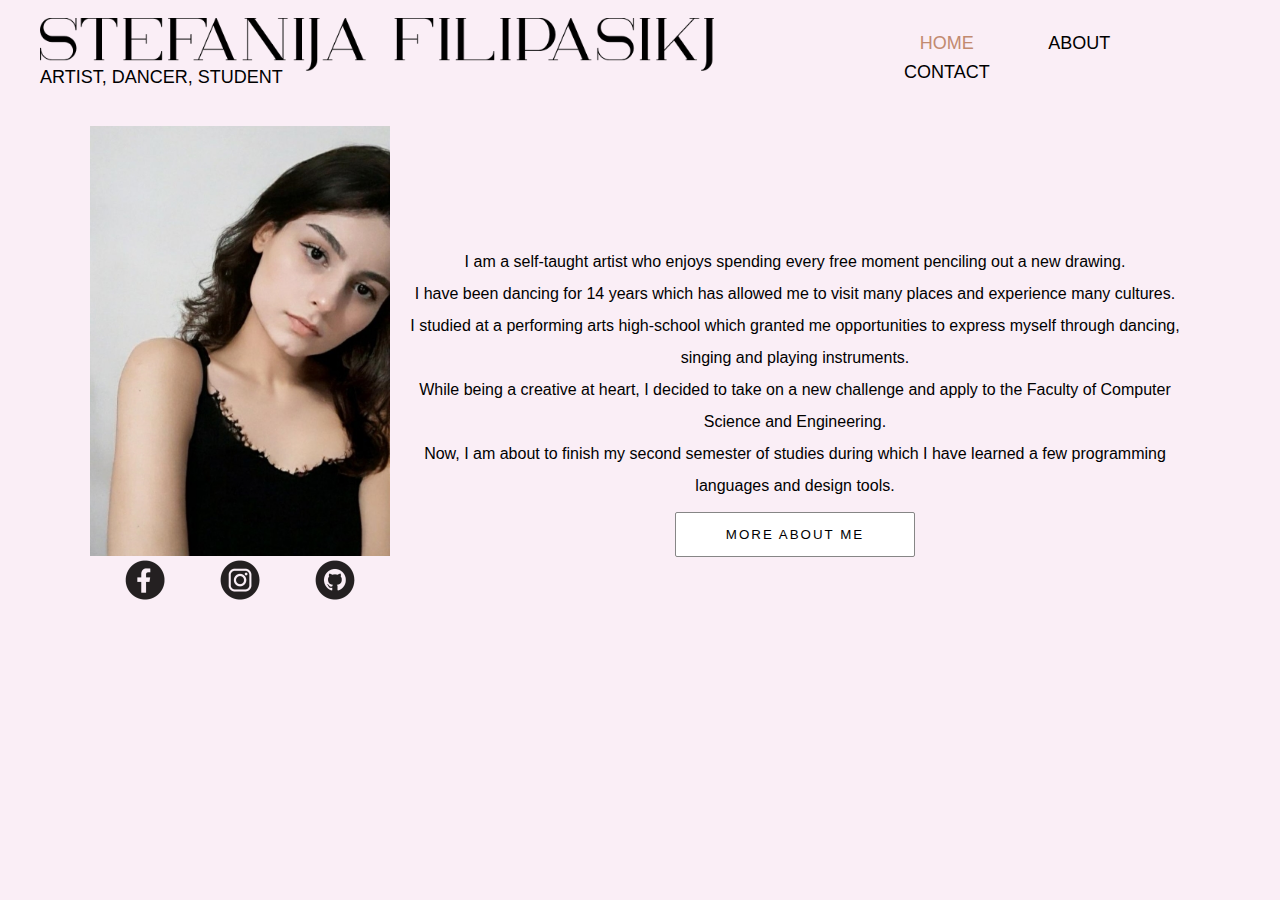
<file: index.html>
<!DOCTYPE html>
<html lang="en" xmlns="http://www.w3.org/1999/html">
<head>
    <meta charset="UTF-8">
    <title>Stefanija Filipasikj</title>
    <link rel="stylesheet" href="style.css">
    <link rel="icon" href="images/logo.png">
    <meta name="viewport" content="width=device-width, initial-scale=1.0">
</head>
<body>
    <header>
        <div>
        <img class="title" src="images/title.png" alt="Stefanija Filipasikj">
        <p>ARTIST, DANCER, STUDENT</p>
        </div>
        <nav>
            <ul>
                <li class="here"><a href="index.html" class="here">HOME</a></li>
                <li><a href="about.html">ABOUT</a></li>
                <li><a href="contact.html">CONTACT</a></li>
            </ul>
        </nav>
    </header>

    <section class="main1">
        <div class="left">
            <img src="images/profile.jpg" alt="profile-pic">
            <div class="socials">
                <a href="https://www.facebook.com/stefanija.filipasikj/" target="_blank"><img src="images/facebook.png" alt="facebook"></a>
                <a href="https://www.instagram.com/sfilipasikj/" target="_blank"><img src="images/instagram.png" alt="instagram"></a>
                <a href="https://github.com/sfilipasikj" target="_blank"><img src="images/github.png" alt="github"></a>
            </div>
        </div>

        <div class="right">
            <p>I am a self-taught artist who enjoys spending every free moment penciling out a new drawing.</p>
            <p>I have been dancing for 14 years which has allowed me to visit many places and experience many cultures.</p>
            <p>I studied at a performing arts high-school which granted me opportunities to express myself through dancing, singing and playing instruments.</p>
            <p>While being a creative at heart, I decided to take on a new challenge and apply to the Faculty of Computer Science and Engineering.</p>
            <p>Now, I am about to finish my second semester of studies during which I have learned a few programming languages and design tools.</p>

            <button class="more">
                <a href="about.html">MORE ABOUT ME</a>
            </button>
        </div>

    </section>
</body>
</html>
</file>
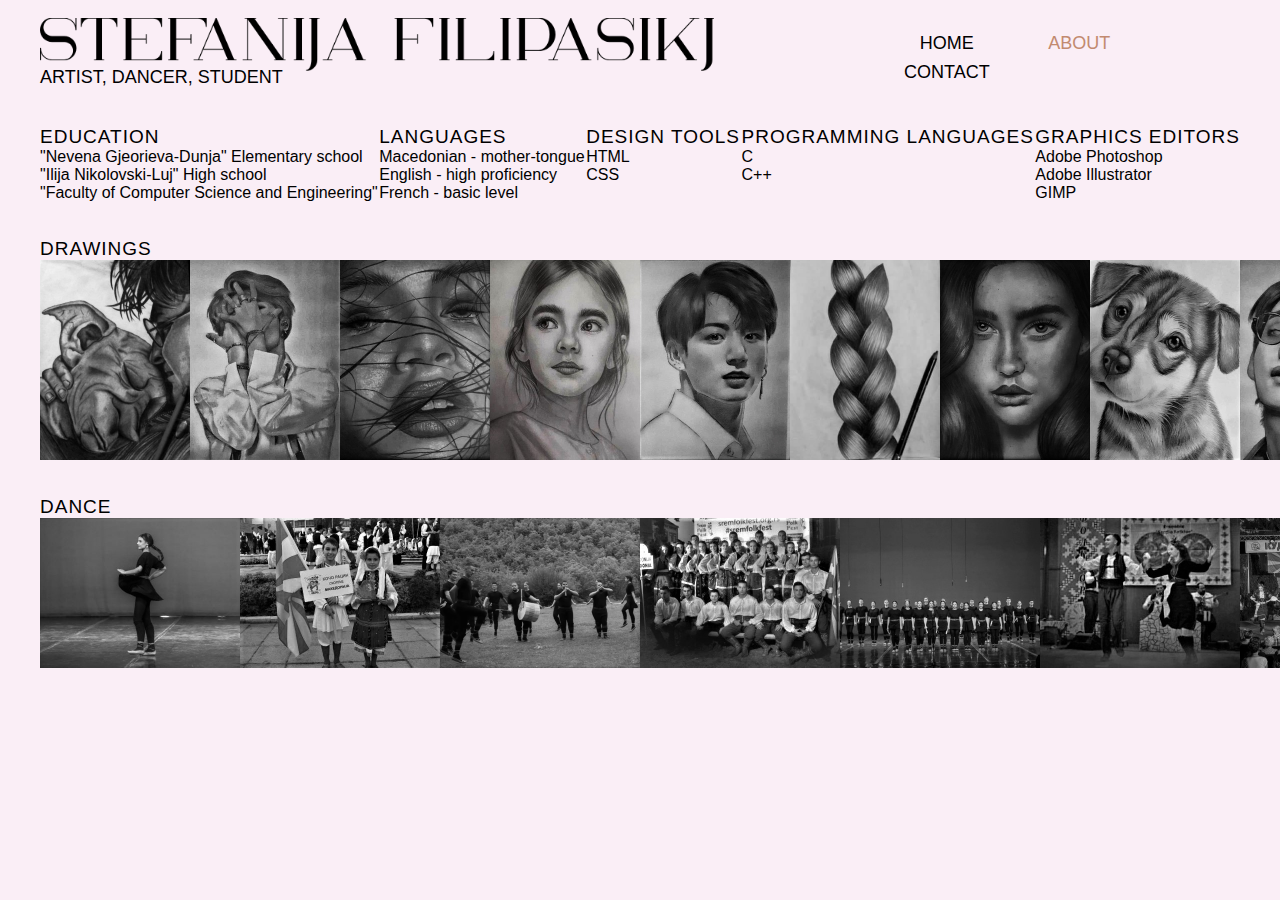
<file: about.html>
<!DOCTYPE html>
<html lang="en">
<head>
    <meta charset="UTF-8">
    <title>Stefanija Filipasikj</title>
    <link rel="stylesheet" href="style.css">
    <link rel="icon" href="images/logo.png">
    <meta name="viewport" content="width=device-width, initial-scale=1.0">
</head>
<body>
    <header>
        <div>
            <img class="title" src="images/title.png" alt="Stefanija Filipasikj">
            <p>ARTIST, DANCER, STUDENT</p>
        </div>
        <nav>
            <ul>
                <li><a href="index.html">HOME</a></li>
                <li class="here"><a href="about.html">ABOUT</a></li>
                <li><a href="contact.html">CONTACT</a></li>
            </ul>
        </nav>
    </header>

    <div class="main2">
        <div class="information">
            <div class="education">
                <h3>EDUCATION</h3>
                <p>"Nevena Gjeorieva-Dunja" Elementary school</p>
                <p>"Ilija Nikolovski-Luj" High school</p>
                <p>"Faculty of Computer Science and Engineering"</p>
            </div>
            <div class="languages">
                <h3>LANGUAGES</h3>
                <p>Macedonian - mother-tongue</p>
                <p>English - high proficiency</p>
                <p>French - basic level</p>
            </div>
            <div class="designTools">
                <h3>DESIGN TOOLS</h3>
                <p>HTML</p>
                <p>CSS</p>
            </div>
            <div class="programmingLanguages">
                <h3>PROGRAMMING LANGUAGES</h3>
                <p>C</p>
                <p>C++</p>
            </div>
            <div class="graphicsEditors">
                <h3>GRAPHICS EDITORS</h3>
                <p>Adobe Photoshop</p>
                <p>Adobe Illustrator</p>
                <p>GIMP</p>
            </div>
        </div>

        <div class="photos">
            <div class="drawings">
                <h3>DRAWINGS</h3>
                <div class="imgs">
                    <img src="images/drawing1.jpg" alt="drawing">
                    <img src="images/drawing2.jpg" alt="drawing">
                    <img src="images/drawing3.jpg" alt="drawing">
                    <img src="images/drawing4.jpg" alt="drawing">
                    <img src="images/drawing5.jpg" alt="drawing">
                    <img src="images/drawing6.jpg" alt="drawing">
                    <img src="images/drawing7.jpg" alt="drawing">
                    <img src="images/drawing8.jpg" alt="drawing">
                    <img src="images/drawing9.jpg" alt="drawing">
                </div>

            </div>
            <div class="dance">
                <h3>DANCE</h3>
                <div class="imgs">
                    <img src="images/dance1.jpg" alt="dancing">
                    <img src="images/dance2.jpg" alt="dancing">
                    <img src="images/dance3.png" alt="dancing">
                    <img src="images/dance4.jpg" alt="dancing">
                    <img src="images/dance5.jpg" alt="dancing">
                    <img src="images/dance6.jpg" alt="dancing">
                    <img src="images/dance7.jpg" alt="dancing">
                </div>
            </div>
        </div>
    </div>

</body>
</html>
</file>
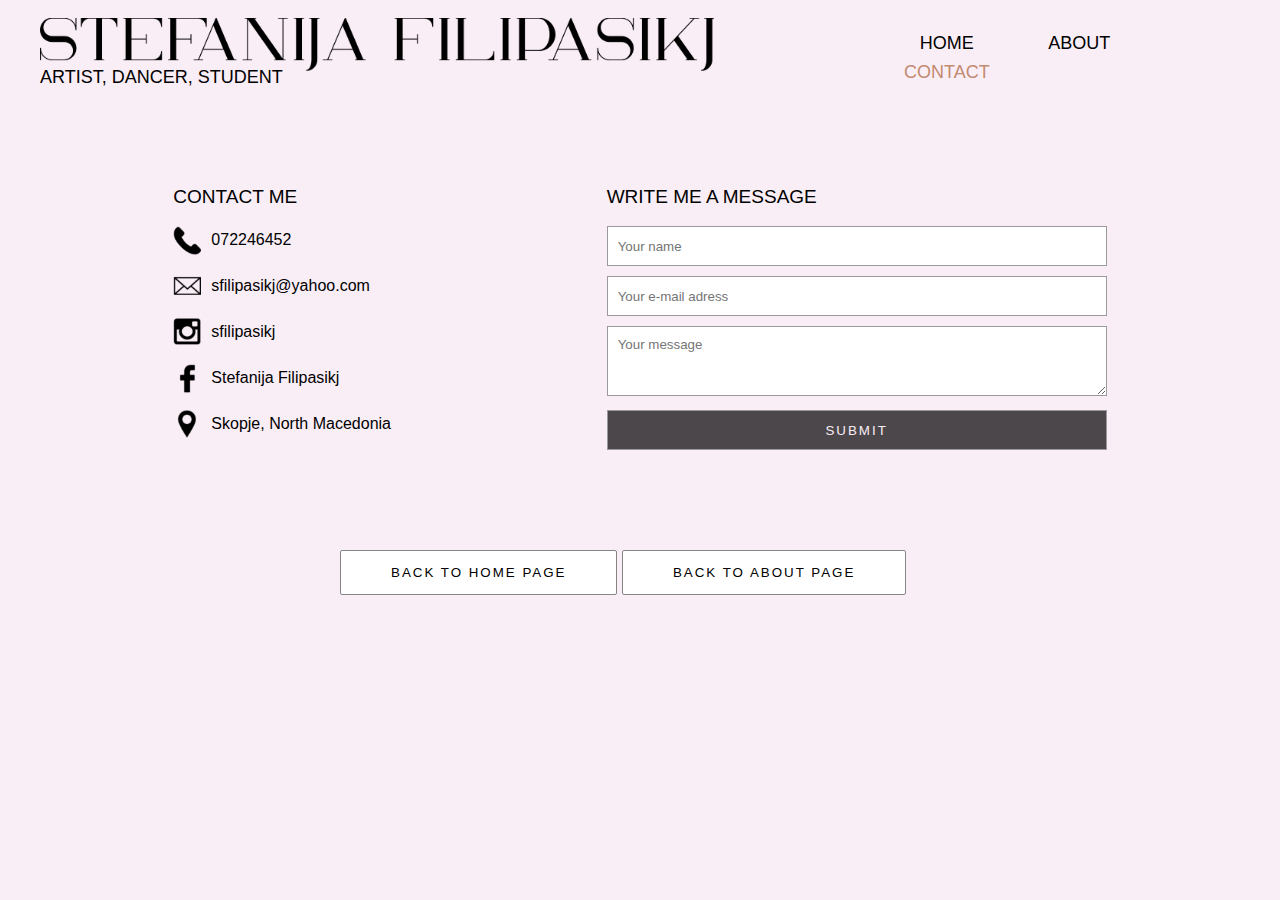
<file: contact.html>
<!DOCTYPE html>
<html lang="en">
<head>
    <meta charset="UTF-8">
    <title>Stefanija Filipasikj</title>
    <link rel="stylesheet" href="style.css">
    <link rel="icon" href="images/logo.png">
    <meta name="viewport" content="width=device-width, initial-scale=1.0">
</head>
<body>
    <header>
        <div>
            <img class="title" src="images/title.png" alt="Stefanija Filipasikj">
            <p>ARTIST, DANCER, STUDENT</p>
        </div>
        <nav>
            <ul>
                <li><a href="index.html">HOME</a></li>
                <li><a href="about.html">ABOUT</a></li>
                <li class="here"><a href="contact.html">CONTACT</a></li>
            </ul>
        </nav>
    </header>

    <div class="main3">
        <div class="contactInfo">
            <h3>CONTACT ME</h3>
            <img src="images/phone.png" alt="phone:"><p>072246452</p>
            <img src="images/mail.png" alt="mail:"><p>sfilipasikj@yahoo.com</p>
            <img src="images/insta.png" alt="instagram:"><p>sfilipasikj</p>
            <img src="images/face.png" alt="facebook:"><p>Stefanija Filipasikj</p>
            <img src="images/loc.png" alt="location:"><p>Skopje, North Macedonia</p>
        </div>

        <div class="message">
            <h3>WRITE ME A MESSAGE</h3>
            <form>
                <label for="name"></label>
                <input id="name" type="text" placeholder="Your name">

                <label for="email"></label>
                <input id="email" type="email" placeholder="Your e-mail adress">

                <label for="message"></label>
                <textarea id="message" placeholder="Your message"></textarea>

                <button type="submit">SUBMIT</button>
            </form>
        </div>
    </div>
    <div class="goBack">
        <a href="index.html"><button class="more">BACK TO HOME PAGE</button></a>
        <a href="about.html"><button class="more">BACK TO ABOUT PAGE</button></a>
    </div>
</body>
</html>
</file>
<file: style.css>
*{
    margin: 0;
    padding: 0;
    font-family: "Roboto Light", sans-serif;
}
a{
    text-decoration: none;
    color: inherit;
}
body{
    background-color: rgb(250 238 246);
    margin: 20px 40px 40px 40px;
}
.main1 img:first-of-type{
    width: 300px;
    margin-left: 20px;
}
header{
    height: 66px;
    display: flex;
    justify-content: space-between;
    align-items: center;
    margin-bottom: 40px;
}
header img{
    width: 80%;
    margin-bottom: 0;
}
header p{
    margin-top: -8px;
    font-size: 18px;
}
header ul{
    list-style-type: none;
    height: 60px;
    padding-top: 6px;
    box-sizing: border-box;
    margin-right: -20px;
}
nav ul li{
    display: inline-block;
    width: 120px;
    padding: 4px;
    text-align: center;
    font-size: 18px;
    transition: all 0.2s ease-in-out;
}
nav ul li:hover{
    background-color: rgb(237 220 211);
    border-radius: 2px;
}
.here{
    color: rgb(194 138 112);
}
.socials{
    width: 320px;
    display: flex;
    justify-content: space-evenly;
}
.socials img{
    max-width: 40px;
}
.main1{
    display: flex;
    justify-content: space-between;
}
.main1 .left{
    margin-left: 30px;
}
.main1 .right{
    margin-right: 40px;
    margin-top: 120px;
    text-align: center;
    line-height: 32px;
    font-size: 16px;
}
.more{
    padding: 14px 50px;
    letter-spacing: 2px;
    margin-top: 10px;
    background-color: white;
    border: 1px solid #868686;
    border-radius: 2px;
    transition: all 0.2s ease-in-out;
}
.more:hover{
    box-shadow: 0 5px 15px rgba(210, 170, 112, .7);
}
h3{
    font-weight: lighter;
    font-size: 19px;
}
.main2 h3{
    letter-spacing: 1px;
}
.main2 .information{
    display: flex;
    justify-content: space-between;
    margin-bottom: 36px;
}
.drawings{
    margin-bottom: 36px;
    width: 100%;
}
.dance{
    width: 100%;
}
.drawings img{
    display: inline-block;
    max-height: 200px;
}
.dance img{
    max-height: 150px;
    display: inline-block;
}
.drawings .imgs, .dance .imgs{
    display: flex;
    justify-content: space-between;
}
.main3{
    display: flex;
    justify-content: space-evenly;
    margin-top: 100px;
}
.contactInfo{
    width: 300px;
}
.contactInfo p{
    margin-bottom: 18px;
    display: inline-block;
    width: 250px;
    height: 28px;
    vertical-align: top;
    padding-top: 5px;
    box-sizing: border-box;
}
.contactInfo img{
    width: 28px;
    display: inline-block;
    margin-right: 10px;
}
.message{
    display: inline-block;
    width: 500px;
}
.contactInfo h3, .message h3{
    margin-bottom: 18px;
}
.message input, .message button, .message textarea{
    width: 500px;
    max-width: 500px;
    height: 40px;
    padding: 10px;
    margin-bottom: 10px;
    box-sizing: border-box;
    border: 1px solid #9a9a9a;
    transition: all 0.2s ease-in-out;
}
.message textarea{
    min-height: 70px;
}
.message button{
    background-color: rgba(36, 32, 33, 0.81);
    color: rgb(250 238 246);
    letter-spacing: 2px;
}
.message input:hover, .message textarea:hover, .message button:hover{
    box-shadow: 0 0 2px 2px rgba(210, 164, 112, .7);
}
.message input:focus, .message textarea:focus{
    box-shadow: 0 0 2px 2px rgba(210, 164, 112, .7);
    border: 1px solid black;
}
.message button:focus{
    font-weight: bold;
}
.goBack{
    width: 600px;
    margin: 80px auto 0 auto;
}

@media (max-width: 700px) {
    .main1, .main2, .main3, header, body, .message, .goBack{
        margin: 0;
        padding: 10px;
        width: 100vw;
    }
    header{
        margin-bottom: 30px;
    }
    header img{
        width: 90%;
        height: 90%;
        margin-bottom: 3px;
    }
    header p{
        font-size: 60%;
    }
    header nav{
        text-align: right;
        margin-top: 12px;
    }
    header ul li{
        font-size: 11px;
    }
    .main1{
        display: block;
    }
    .main1 .left>img{
        display: block;
        width: 250px;
        margin: auto;
        padding-bottom: 10px;
    }
    .main1 .socials{
        width: 250px;
        margin: auto;
        justify-content: space-evenly;
    }
    .main1 .left .socials img{
        width: 30px;
        margin: 0;
    }
    .main1 .right{
        display: block;
        margin: 20px 0 0 0;
        font-size: 14px;
        line-height: 20px;
    }
    .main1 p{
        margin-bottom: 10px;
    }
    .main2 h3{
        font-size: 16px;
    }
    .main2 .information{
        display: block;
        font-size: 14px;
        margin-top: 40px;
        margin-bottom: 0;
    }
    .main2 .information>div{
        display: inline-block;
        width: 50%;
        box-sizing: border-box;
        padding-right: 4px;
        height: 130px;
    }
    .main2 .information>div:nth-of-type(2n){
        float: right;
        padding-left: 40px;
    }
    .main2 .information>div:last-of-type{
        margin-top: -40px;
    }
    .main2 .photos{
        margin-top: 0;
        display: block;
        width: 100vw;
    }
    .main2 .imgs{
        display: block;
    }
    .drawings img{
        width: 32%;
    }
    .dance img{
        width: 48%;
    }
    .main3{
        display: block;
    }
    .main3 .contactInfo{
        margin-top: -40px;
    }
    .main3 h3{
        font-size: 16px;
    }
    .main3 p{
        font-size: 13px;
    }
    .main3 img{
        width: 20px;
    }
    .main3 .message{
        margin-top: 30px;
    }
    .main3 .message input, .main3 .message textarea, .main3 .message button{
        width: 92%;
    }
    .goBack{
        margin-left: 10px;
    }
    .goBack button{
        width: 45%;
        font-size: 12px;
    }
}
</file>
